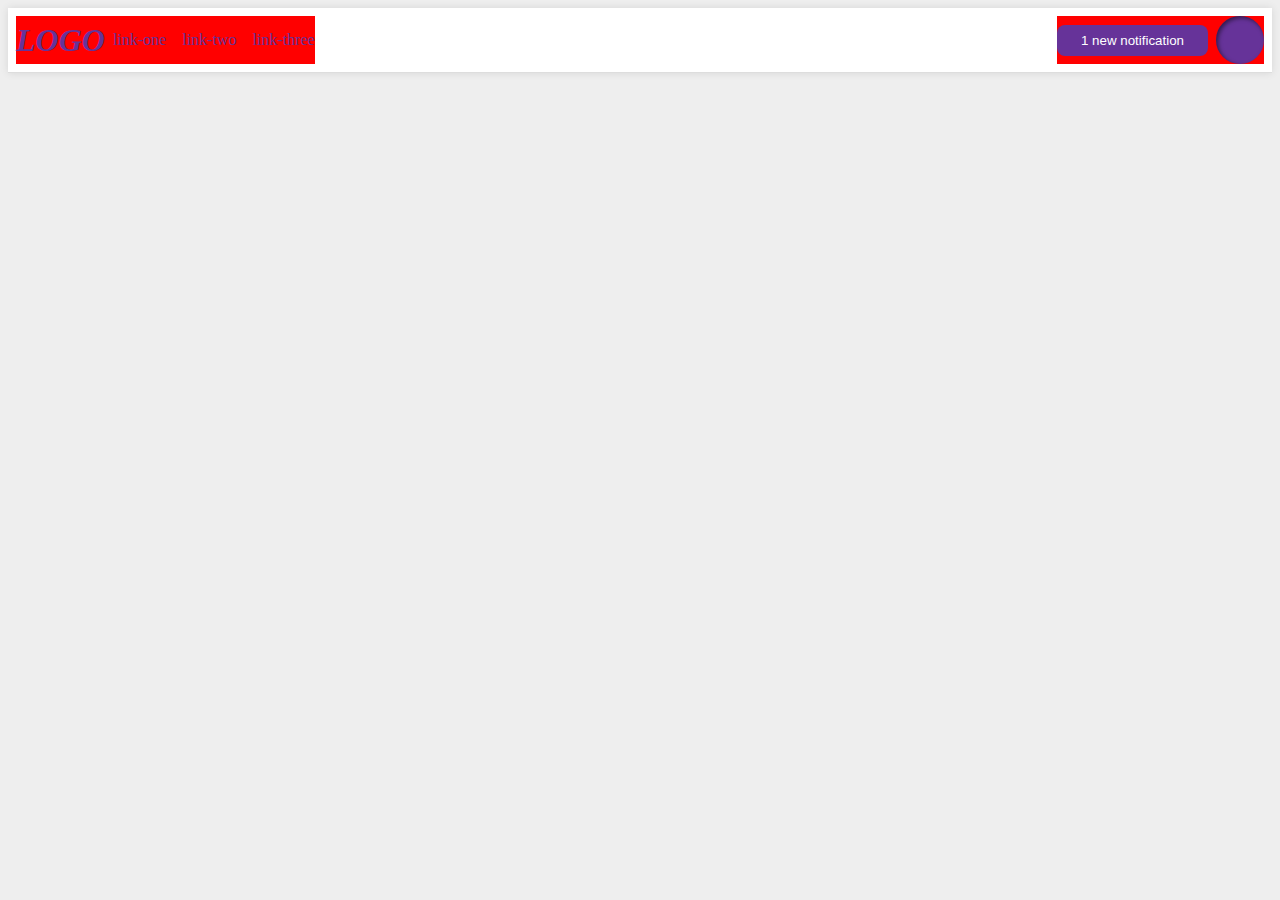
<file: foundations/flex/03-flex-header-2/index.html>
<!DOCTYPE html>
<html lang="en">
  <head>
    <meta charset="UTF-8">
    <meta http-equiv="X-UA-Compatible" content="IE=edge">
    <meta name="viewport" content="width=device-width, initial-scale=1.0">
    <title>Flex Header 2</title>
    <link rel="stylesheet" href="style.css">
  </head>
  <body>
    <div class="header">
      <div class="left">
        <div class="logo">
          LOGO
        </div>
        <ul class="links">
          <li><a href="https://google.com">link-one</a></li>
          <li><a href="https://google.com">link-two</a></li>
          <li><a href="https://google.com">link-three</a></li>
        </ul>
      </div>
      <div class="right">
        <button class="notifications">
          1 new notification
        </button>
        <div class="profile-image"></div>
      </div>
    </div>
  </body>
</html>
</file>
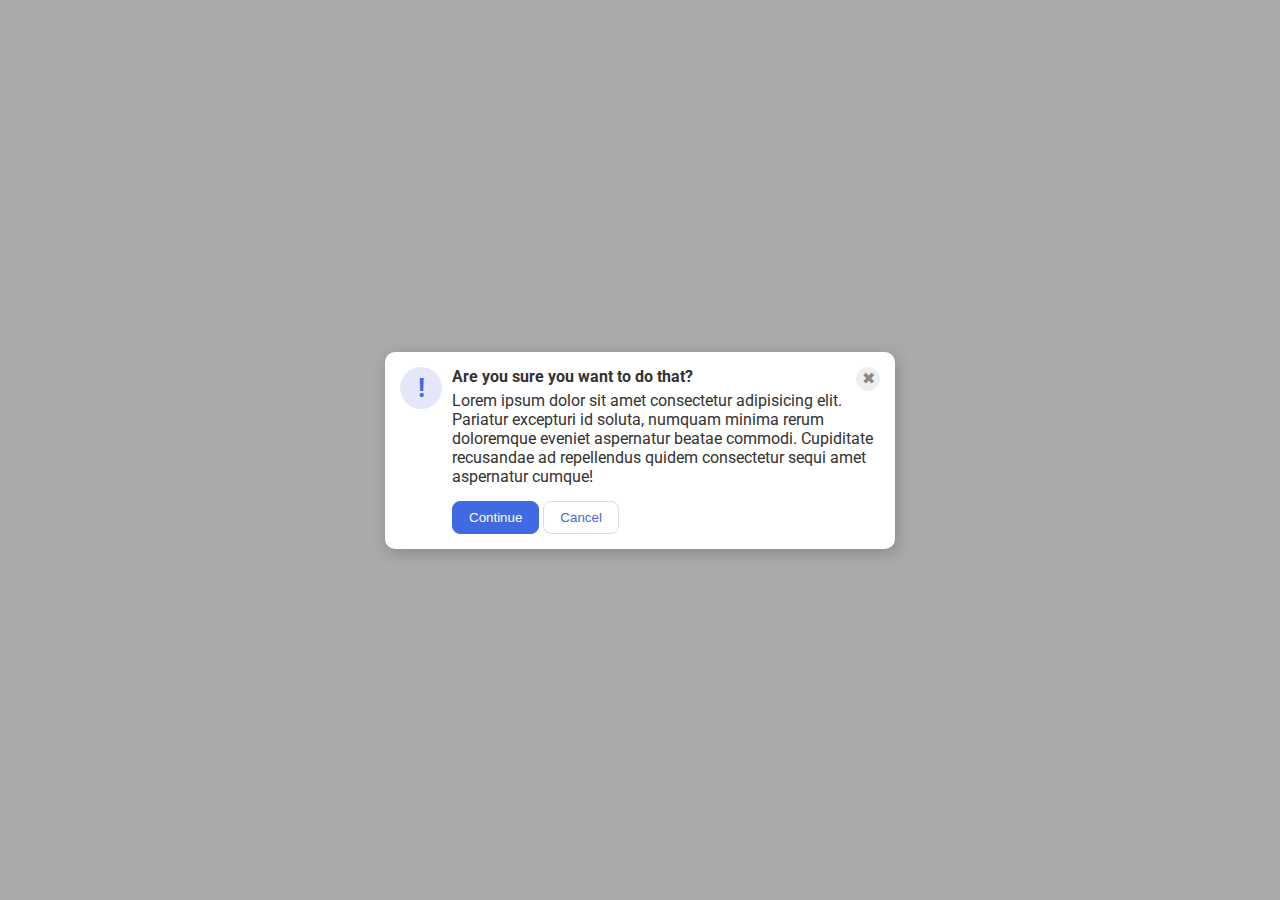
<file: foundations/flex/05-flex-modal/index.html>
<!DOCTYPE html>
<html lang="en">
  <head>
    <meta charset="UTF-8">
    <meta http-equiv="X-UA-Compatible" content="IE=edge">
    <meta name="viewport" content="width=device-width, initial-scale=1.0">
    <link rel="stylesheet" href="style.css">
    <title>Modal</title>
  </head>
  <body>
    <div class="modal">
      <div class="icon">!</div>
      <div class="c1">
        <div class="c2">
          <div class="header">Are you sure you want to do that?</div>
          <button class="close-button">✖</button>
        </div>
        <div class="text">Lorem ipsum dolor sit amet consectetur adipisicing elit. Pariatur excepturi id soluta, numquam minima rerum doloremque eveniet aspernatur beatae commodi. Cupiditate recusandae ad repellendus quidem consectetur sequi amet aspernatur cumque!</div>
        <button class="continue">Continue</button>
        <button class="cancel">Cancel</button>
      </div>
    </div>
  </body>
</html>
</file>
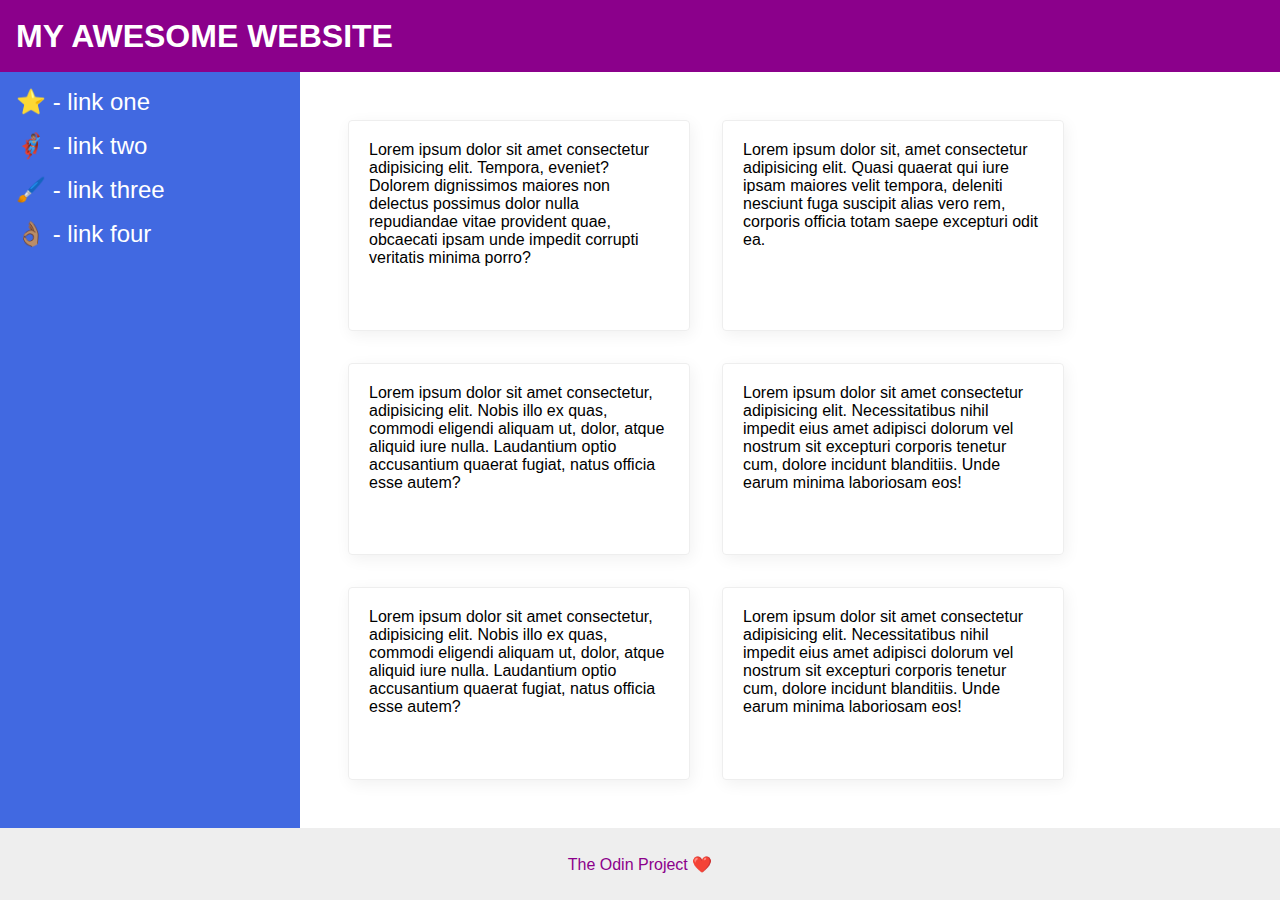
<file: foundations/flex/07-flex-layout-2/index.html>
<!DOCTYPE html>
<html lang="en">
  <head>
    <meta charset="UTF-8">
    <meta http-equiv="X-UA-Compatible" content="IE=edge">
    <meta name="viewport" content="width=device-width, initial-scale=1.0">
    <title>The Holy Grail</title>
    <link rel="stylesheet" href="style.css">
  </head>
  <body>
    <div class="header">
      MY AWESOME WEBSITE
    </div>
    
    <div class="content">
      <div class="sidebar">
        <ul>
          <li><a href="#">⭐ - link one</a></li>
          <li><a href="#">🦸🏽‍♂️ - link two</a></li>
          <li><a href="#">🖌️ - link three</a></li>
          <li><a href="#">👌🏽 - link four</a></li>
        </ul>
      </div>

      <div class="cards">
        <div class="card">Lorem ipsum dolor sit amet consectetur adipisicing elit. Tempora, eveniet? Dolorem dignissimos maiores non delectus possimus dolor nulla repudiandae vitae provident quae, obcaecati ipsam unde impedit corrupti veritatis minima porro?</div>
        <div class="card">Lorem ipsum dolor sit, amet consectetur adipisicing elit. Quasi quaerat qui iure ipsam maiores velit tempora, deleniti nesciunt fuga suscipit alias vero rem, corporis officia totam saepe excepturi odit ea.</div>
        <div class="card">Lorem ipsum dolor sit amet consectetur, adipisicing elit. Nobis illo ex quas, commodi eligendi aliquam ut, dolor, atque aliquid iure nulla. Laudantium optio accusantium quaerat fugiat, natus officia esse autem?</div>
        <div class="card">Lorem ipsum dolor sit amet consectetur adipisicing elit. Necessitatibus nihil impedit eius amet adipisci dolorum vel nostrum sit excepturi corporis tenetur cum, dolore incidunt blanditiis. Unde earum minima laboriosam eos!</div>
        <div class="card">Lorem ipsum dolor sit amet consectetur, adipisicing elit. Nobis illo ex quas, commodi eligendi aliquam ut, dolor, atque aliquid iure nulla. Laudantium optio accusantium quaerat fugiat, natus officia esse autem?</div>
        <div class="card">Lorem ipsum dolor sit amet consectetur adipisicing elit. Necessitatibus nihil impedit eius amet adipisci dolorum vel nostrum sit excepturi corporis tenetur cum, dolore incidunt blanditiis. Unde earum minima laboriosam eos!</div>
      </div>
    </div>

    <div class="footer">
      The Odin Project ❤️
    </div>
  </body>
</html>
</file>
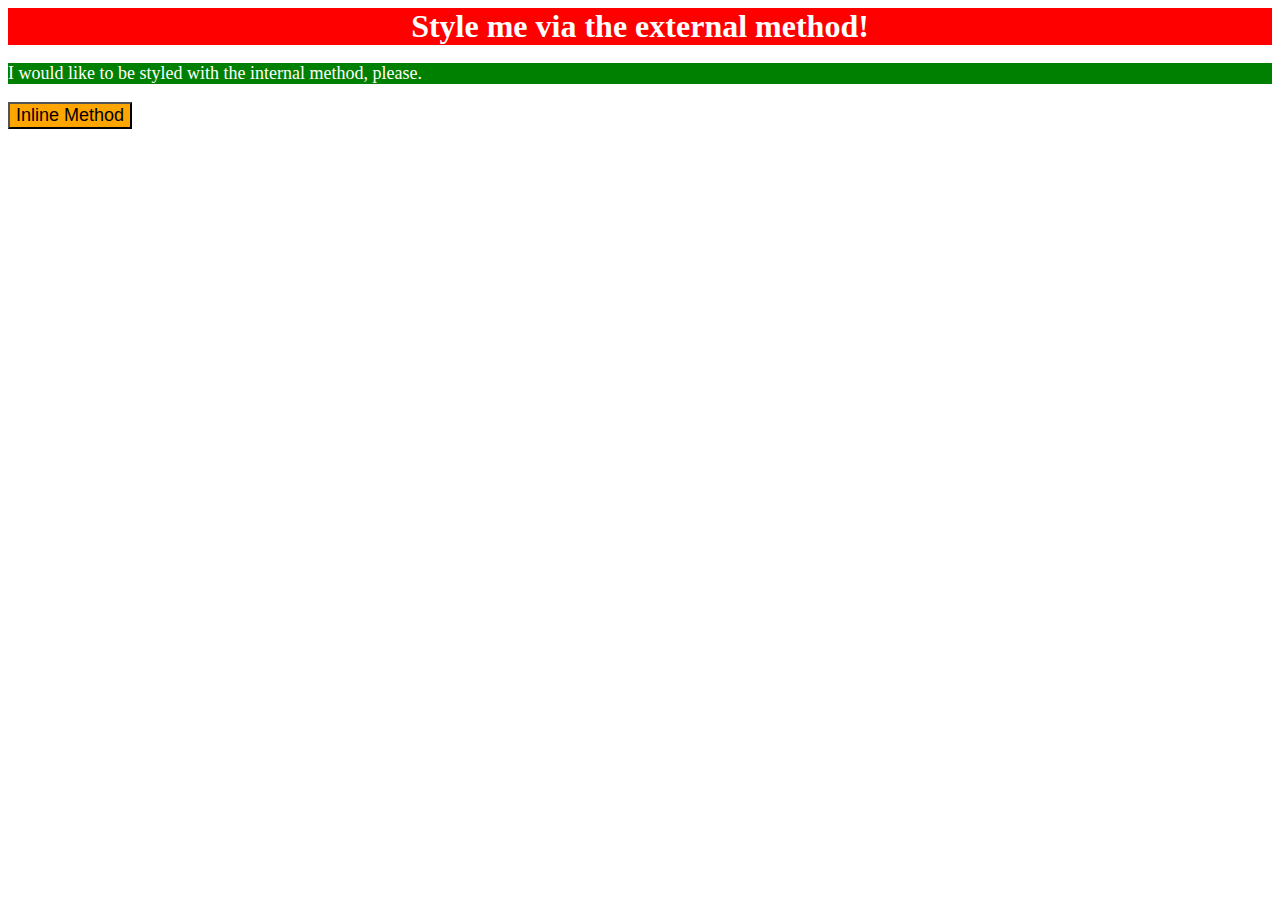
<file: foundations/intro-to-css/01-css-methods/index.html>
<!DOCTYPE html>
<html lang="en">
  <head>
    <meta charset="UTF-8">
    <meta http-equiv="X-UA-Compatible" content="IE=edge">
    <meta name="viewport" content="width=device-width, initial-scale=1.0">
    <link rel="stylesheet" href="./style.css">
    <title>Methods for Adding CSS</title>
  </head>
  <body>
    <div>Style me via the external method!</div>
    <p>  
      <style>
        p {
          background-color: green;
          color: white;
          font-size: 18px;
        }
      </style>

      I would like to be styled with the internal method, please.</p>

    <button style="background-color: orange; font-size: 18px;">Inline Method</button>
  </body>
</html>
</file>
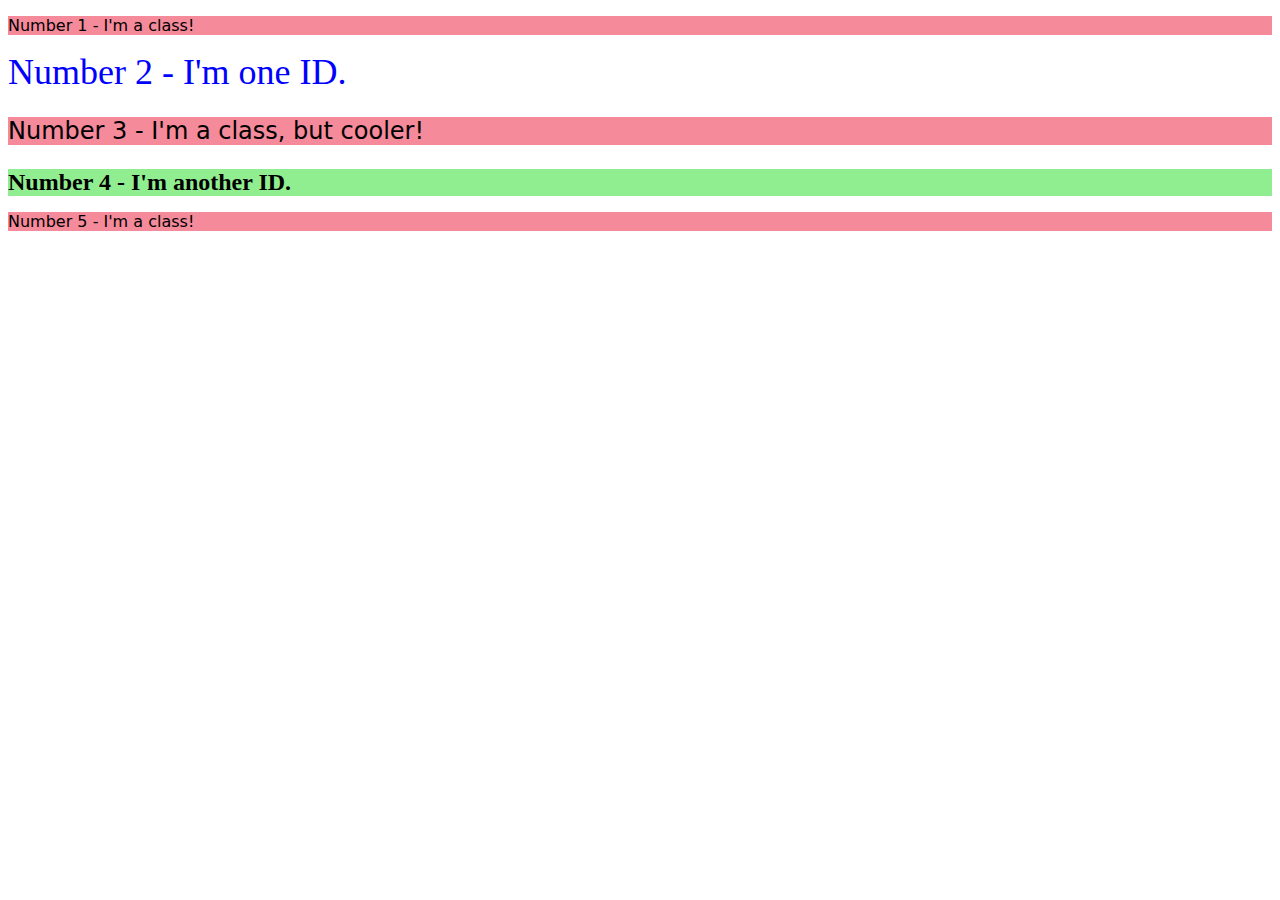
<file: foundations/intro-to-css/02-class-id-selectors/index.html>
<!DOCTYPE html>
<html lang="en">
  <head>
    <meta charset="UTF-8">
    <meta http-equiv="X-UA-Compatible" content="IE=edge">
    <meta name="viewport" content="width=device-width, initial-scale=1.0">
    <title>Class and ID Selectors</title>
    <link rel="stylesheet" href="style.css">
  </head>
  <body>
    <p class="odd">Number 1 - I'm a class!</p>
    <div id="second">Number 2 - I'm one ID.</div>
    <p class="odd" id="third">Number 3 - I'm a class, but cooler!</p>
    <div id="fourth">Number 4 - I'm another ID.</div>
    <p class="odd">Number 5 - I'm a class!</p>
  </body>
</html>
</file>
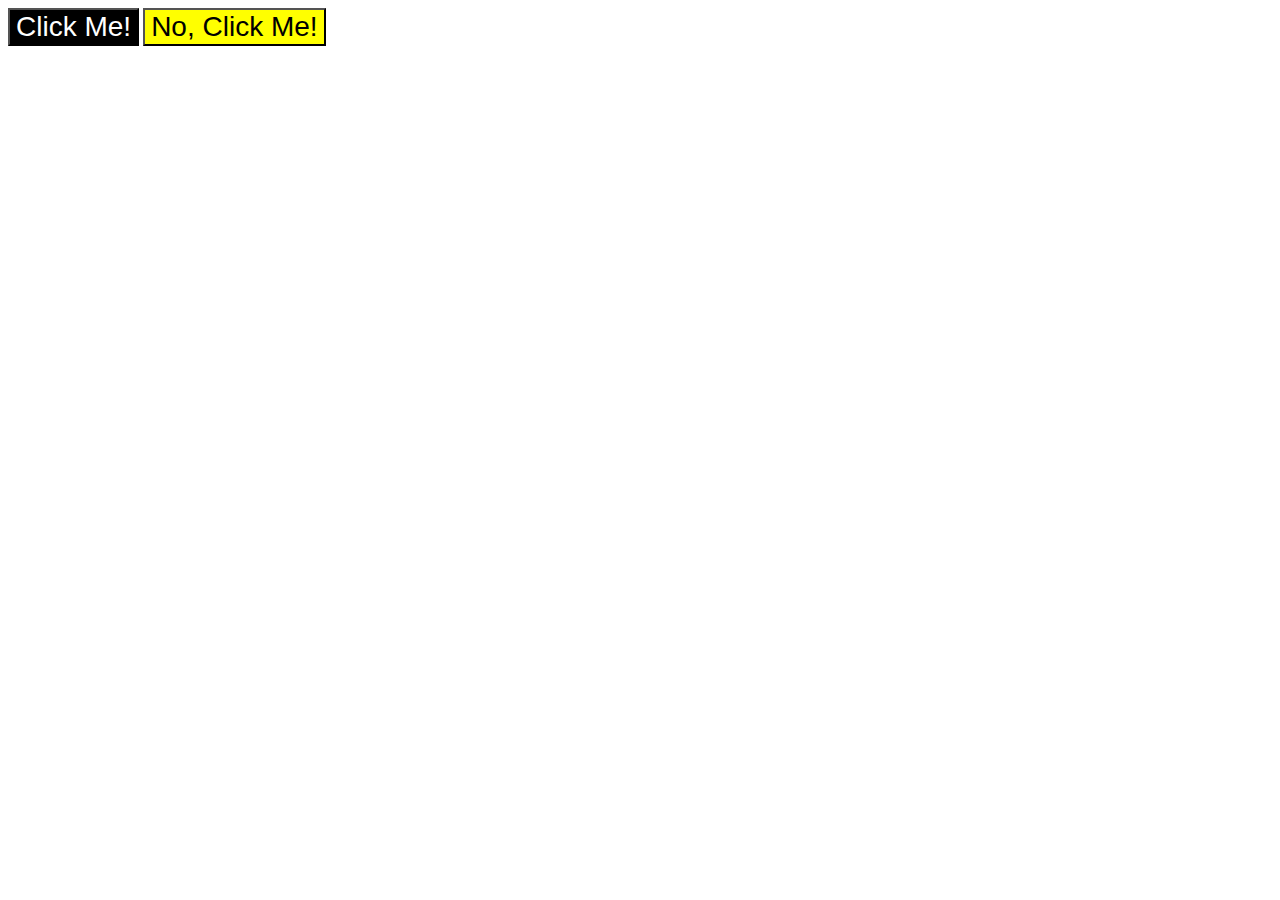
<file: foundations/intro-to-css/03-grouping-selectors/index.html>
<!DOCTYPE html>
<html lang="en">
  <head>
    <meta charset="UTF-8">
    <meta http-equiv="X-UA-Compatible" content="IE=edge">
    <meta name="viewport" content="width=device-width, initial-scale=1.0">
    <title>Grouping Selectors</title>
    <link rel="stylesheet" href="style.css">
  </head>
  <body>
    <button class="common" id="one">Click Me!</button>
    <button class="common" id="two">No, Click Me!</button>
  </body>
</html>
</file>
<file: foundations/flex/03-flex-header-2/style.css>
/* this is some magical font-importing.  
you'll learn about it later. */
@import url('https://fonts.googleapis.com/css2?family=Besley:ital,wght@0,400;1,900&display=swap');

body {
  background: #eee;
  font-family: serif;
}

.links {
  display: flex; 
  gap: 16px;
  margin: 0;
  padding: 0;
}

.header {
  background: white;
  border-bottom: 1px solid #ddd;
  box-shadow: 0 0 8px rgba(0,0,0,.1);
  display: flex;
  padding: 8px;
  justify-content: space-between;

}

.left, .right {
  display: flex;
  gap: 8px;
  align-items: center;
  background: red;
}
.profile-image {
  background: rebeccapurple;
  box-shadow: inset 2px 2px 4px rgba(0,0,0,.5);
  border-radius: 50%;
  width: 48px;
  height: 48px;
}

.logo {
  color: rebeccapurple;
  font-size: 32px;
  font-weight: 900;
  font-style: italic;
  margin: 0;
}

button {
  border: none;
  border-radius: 8px;
  background: rebeccapurple;
  color: white;
  padding: 8px 24px;
}

a {
  /* this removes the line under our links */
  text-decoration: none;
  color: rebeccapurple;
}

ul {
  list-style-type: none;
}
</file>
<file: foundations/flex/05-flex-modal/style.css>
@import url('https://fonts.googleapis.com/css2?family=Roboto:wght@400;700&display=swap');

html, body {
  height: 100%;
}

body {
  font-family: Roboto, sans-serif;
  margin: 0;
  background: #aaa;
  color: #333;
  /* I'll give you this one for free lol */
  display: flex;
  align-items: center;
  justify-content: center;
}

.modal {
  background: white;
  width: 480px;
  border-radius: 10px;
  box-shadow: 2px 4px 16px rgba(0,0,0,.2);
}


.close-button {
  background: #eee;
  border-radius: 50%;
  color: #888;
  font-weight: 400;
  font-size: 16px;
  height: 24px;
  width: 24px;
  display: flex;
  align-items: center;
  justify-content: center;
  border: 1px solid #eee;
  padding: 0;
}

button {
  cursor: pointer;
  padding: 8px 16px;
  border-radius: 8px;
}

button.continue {
  background: royalblue;
  border: 1px solid royalblue;
  color: white;
}

button.cancel {
  background: white;
  border: 1px solid #ddd;
  color: royalblue;
}


.continue, .cancel {
  margin-top: 15px;
}
.header {
  font-weight: bold;
}

.icon {
  color: royalblue;
  font-size: 26px;
  font-weight: 700;
  background: lavender;
  width: 42px;
  height: 42px;
  border-radius: 50%;
  display: flex;
  align-items: center;
  justify-content: center;
}

.icon {
  flex-shrink: 0;
  /* flex-basis: 40%; */
}

.modal {
  display: flex;
  padding: 15px;
  justify-content: space-between;
  gap: 10px;
}

.c2 {
  display: flex;
  justify-content: space-between;
}
</file>
<file: foundations/flex/07-flex-layout-2/style.css>
body {
  font-family: -apple-system, BlinkMacSystemFont, 'Segoe UI', Roboto, Oxygen, Ubuntu, Cantarell, 'Open Sans', 'Helvetica Neue', sans-serif;
  margin: 0;
  min-height: 100vh;
}

.header {
  height: 72px;
  background: darkmagenta;
  color: white;
}

.footer {
  height: 72px;
  background: #eee;
  color: darkmagenta;
}

.sidebar {
  width: 300px;
  background: royalblue;
  box-sizing: border-box;
}

.card {
  border: 1px solid #eee;
  box-shadow: 2px 4px 16px rgba(0,0,0,.06);
  border-radius: 4px;
}




.sidebar {
  font-size: 24px;
  padding: 16px;
  flex-shrink: 0;
}


body {
  display: flex;
  flex-direction: column;
  /* justify-content: space-between; */
}

.header {
  padding-left: 16px;
  font-size: 32px;
  font-weight: 900;
  display: flex;
  align-items: center;
}

li {
  margin-bottom: 16px;
}

.content {
  display: flex;
  flex:1;
}

.cards {
  display: flex;
  flex-wrap: wrap;
  gap: 32px;
  padding: 48px
}



.card {
  padding: 20px;
  width: 300px;
}

.footer {
  display: flex;
  justify-content: center;
  align-items: center;
}

ul {
  list-style-type: none;
  margin: 0;
  padding: 0;
}

a {
  text-decoration: none;
  color: white;
}
</file>
<file: foundations/intro-to-css/01-css-methods/style.css>
div {
    background-color: red;
    color: white;
    font-size: 32px;
    text-align: center;
    font-weight: bold;
}
</file>
<file: foundations/intro-to-css/02-class-id-selectors/style.css>
.odd {
    background-color: rgb(244, 138, 154);
    font-family: Verdana, "DejaVu Sans", sans-serif;
}

#second {
    font-size:36px;
    color: blue;
}

#third {
    font-size:24px;
}

#fourth {
    background-color: lightgreen;
    font-weight: bold;
    font-size: 24px;
}
</file>
<file: foundations/intro-to-css/03-grouping-selectors/style.css>
#one, #two{
    font-size:28px;
    font-family: Helvetica, "Times New Roman", sans-serif;
}

#one {
    background-color: black;
    color: white;
}

#two {
    background-color: yellow;
}
</file>
